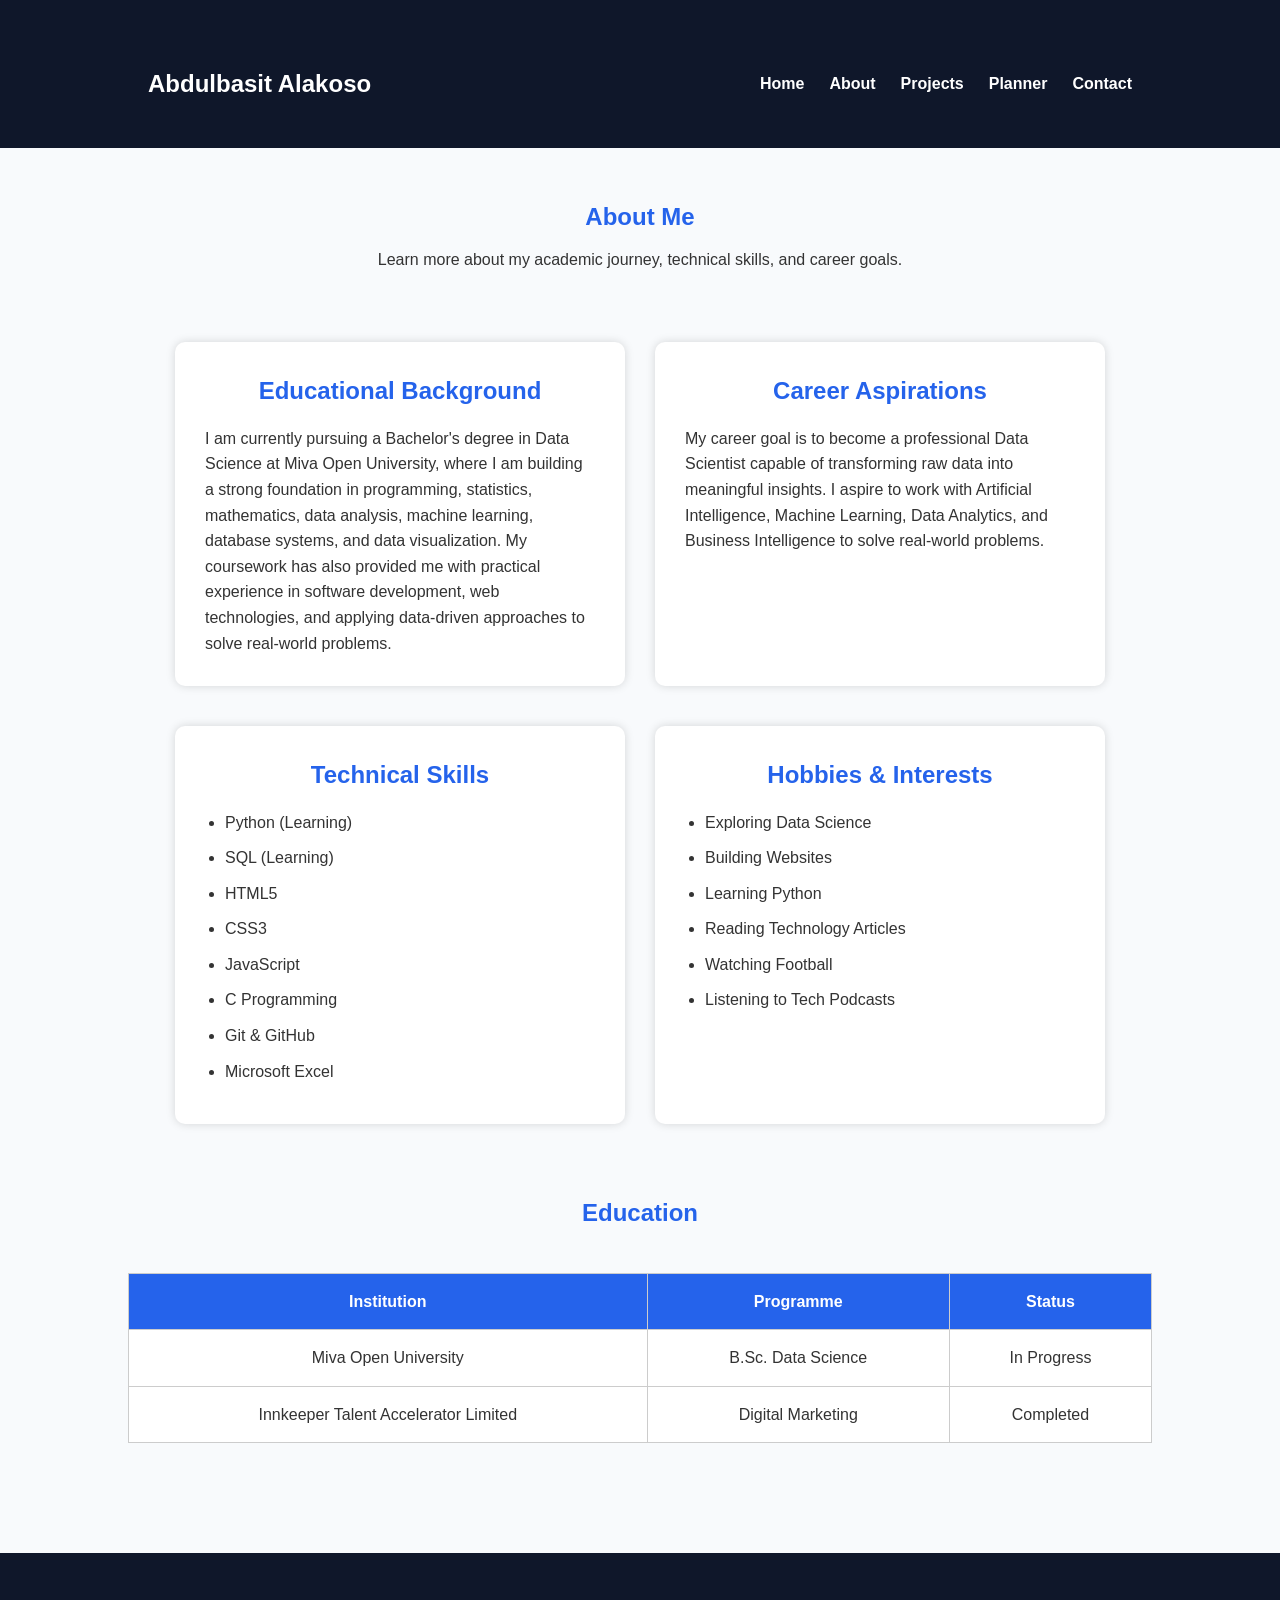
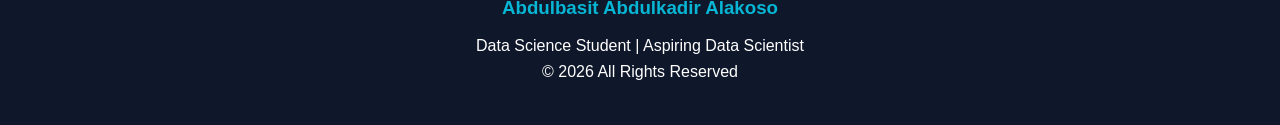
<file: about.html>
<!DOCTYPE html>
<html lang="en">
    <head>
        <meta charset="UTF-8">
        <meta name="viewport" content="width=device-width, initial-scale=1.0">
        <title>About Me | Abdulbasit Abdulkadir Alakoso</title>
        <link rel="icon" href="images/favicon.png">
        <link rel="stylesheet" href="css/style.css">
    </head>
    <body>
        <header>
            <nav class="navbar">
                <div class="logo">
                    <h2>Abdulbasit Alakoso</h2>
                </div>
                <ul class="nav-links">
                    <li><a href="index.html">Home</a></li>
                    <li><a href="about.html">About</a></li>
                    <li><a href="projects.html">Projects</a></li>
                    <li><a href="planner.html">Planner</a></li>
                    <li><a href="contact.html">Contact</a></li>
                </ul>
            </nav>
        </header>
        <main>
            <section class="page-title">
                <h2>About Me</h2>
                <p>Learn more about my academic journey, technical skills, and career goals.</p>
            </section>
            <section class="about-container">
                <div class="about-card">
                    <h2>Educational Background</h2>
                    <p>I am currently pursuing a Bachelor's degree in Data Science at Miva Open University, where I am building a strong foundation in programming, statistics, mathematics,
                        data analysis, machine learning, database systems, and data visualization. My coursework has also provided me with practical experience in software development, 
                        web technologies, and applying data-driven approaches to solve real-world problems.
                    </p>
                </div>
                <div class="about-card">
                    <h2>Career Aspirations</h2>
                    <p> My career goal is to become a professional Data Scientist capable of transforming raw data into meaningful insights. I aspire to work with Artificial Intelligence, 
                        Machine Learning, Data Analytics, and Business Intelligence to solve real-world problems.
                    </p>
                </div>
            </section>
            <section class="about-container">
                <div class="about-card">
                    <h2>Technical Skills</h2>
                    <ul>
                        <li>Python (Learning)</li>
                        <li>SQL (Learning)</li>
                        <li>HTML5</li>
                        <li>CSS3</li>
                        <li>JavaScript</li>
                        <li>C Programming</li>
                        <li>Git & GitHub</li>
                        <li>Microsoft Excel</li>
                    </ul>
                </div>
                <div class="about-card">
                    <h2>Hobbies & Interests</h2>
                    <ul>
                        <li>Exploring Data Science</li>
                        <li>Building Websites</li>
                        <li>Learning Python</li>
                        <li>Reading Technology Articles</li>
                        <li>Watching Football</li>
                        <li>Listening to Tech Podcasts</li>
                    </ul>
                </div>
            </section>
            <section class="education-table">
                <h2>Education</h2>
                <table>
                    <tr>
                        <th>Institution</th>
                        <th>Programme</th>
                        <th>Status</th>
                    </tr>
                    <tr>
                        <td>Miva Open University</td>
                        <td>B.Sc. Data Science</td>
                        <td>In Progress</td>
                    </tr>
                    <tr>
                        <td>Innkeeper Talent Accelerator Limited</td>
                        <td>Digital Marketing</td>
                        <td>Completed</td>
                    </tr>
                </table>
            </section>
        </main>
        <footer>
            <div class="footer-content">
                <h3>Abdulbasit Abdulkadir Alakoso</h3>
                <p> Data Science Student | Aspiring Data Scientist</p>
                <p>© 2026 All Rights Reserved</p>
            </div>
        </footer>
        <script src="js/script.js"></script>
    </body>
</html>
</file>
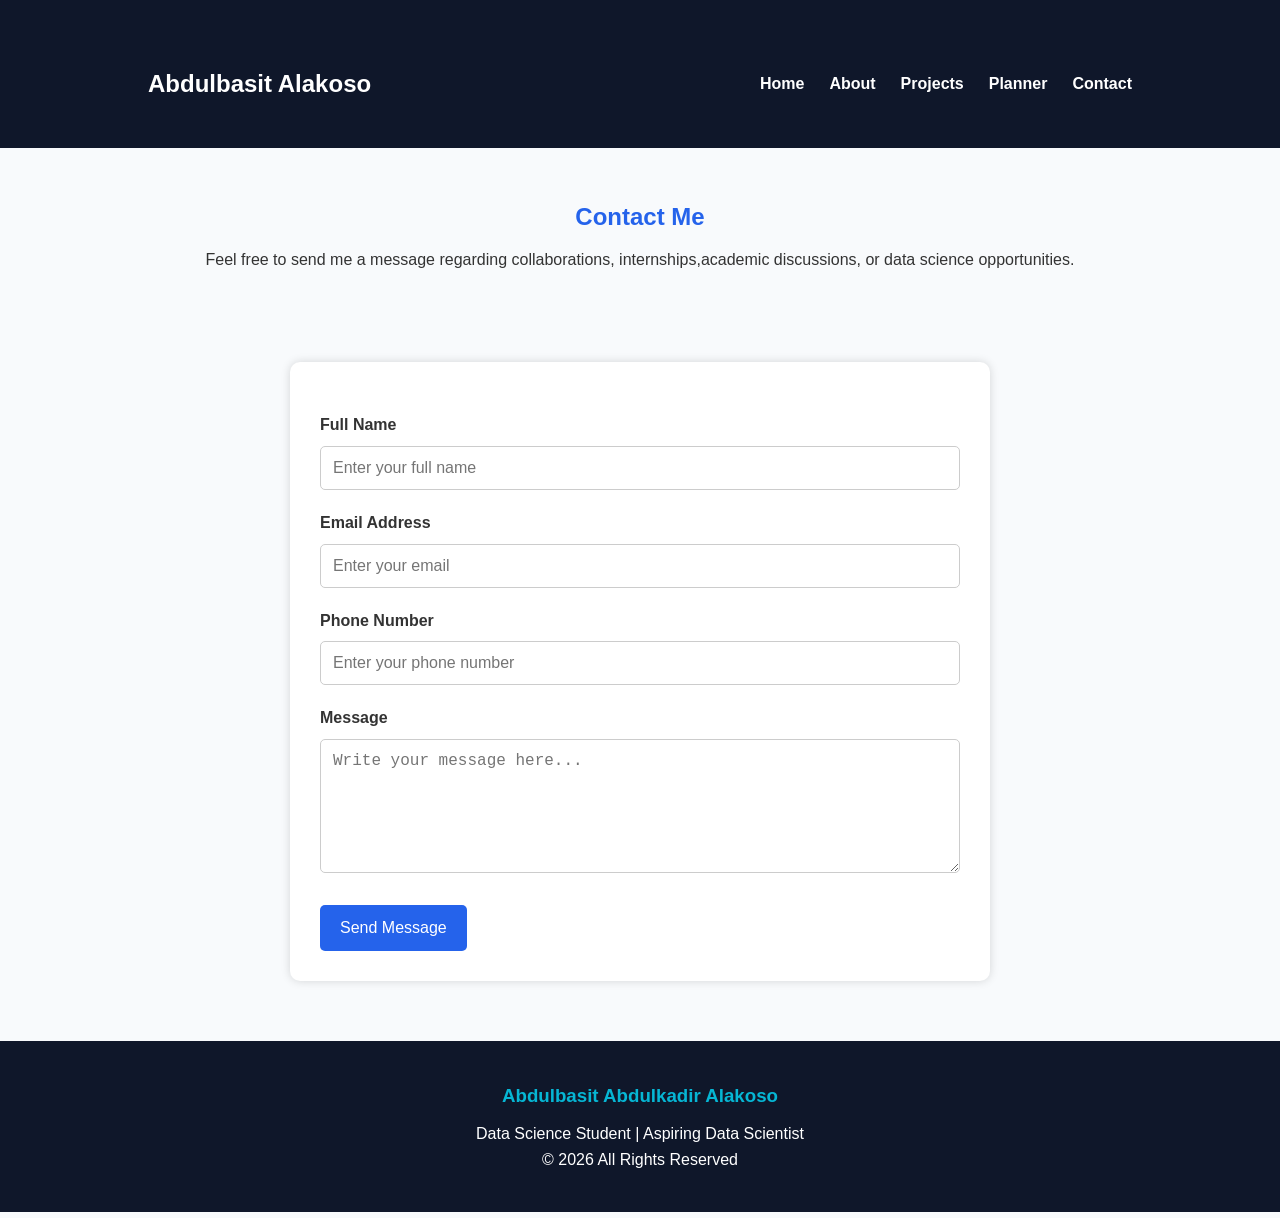
<file: contact.html>
<!DOCTYPE html>
<html lang="en">
    <head>
        <meta charset="UTF-8">
        <meta name="viewport" content="width=device-width, initial-scale=1.0">
        <title>Contact Me | Abdulbasit Abdulkadir Alakoso</title>
        <link rel="stylesheet" href="css/style.css">
        <link rel="icon" href="images/favicon.png">
    </head>
    <body>
        <header>
            <nav class="navbar">
                <div class="logo">
                    <h2>Abdulbasit Alakoso</h2>
                </div>
                <ul class="nav-links">
                    <li><a href="index.html">Home</a></li>
                    <li><a href="about.html">About</a></li>
                    <li><a href="projects.html">Projects</a></li>
                    <li><a href="planner.html">Planner</a></li>
                    <li><a href="contact.html">Contact</a></li>
                </ul>
            </nav>
        </header>
        <main>
            <section class="page-title">
                <h2>Contact Me</h2>
                <p>Feel free to send me a message regarding collaborations, internships,academic discussions, or data science opportunities.</p>
            </section>
            <section class="contact-section">
                <form id="contactForm">
                    <label for="name">Full Name</label>
                    <input type="text" id="name" placeholder="Enter your full name">
                    <label for="email">Email Address</label>
                    <input type="email" id="email" placeholder="Enter your email">
                    <label for="phone">Phone Number</label>
                    <input type="text" id="phone" placeholder="Enter your phone number">
                    <label for="message">Message</label>
                    <textarea id="message" rows="6" placeholder="Write your message here..."></textarea>
                    <button type="submit">Send Message</button>
                </form>
            </section>
        </main>
        <footer>
            <div class="footer-content">
                <h3>Abdulbasit Abdulkadir Alakoso</h3>
                <p>Data Science Student | Aspiring Data Scientist</p>
                <p>© 2026 All Rights Reserved</p>
            </div>
        </footer>
        <script src="js/script.js"></script>
    </body>
</html>
</file>
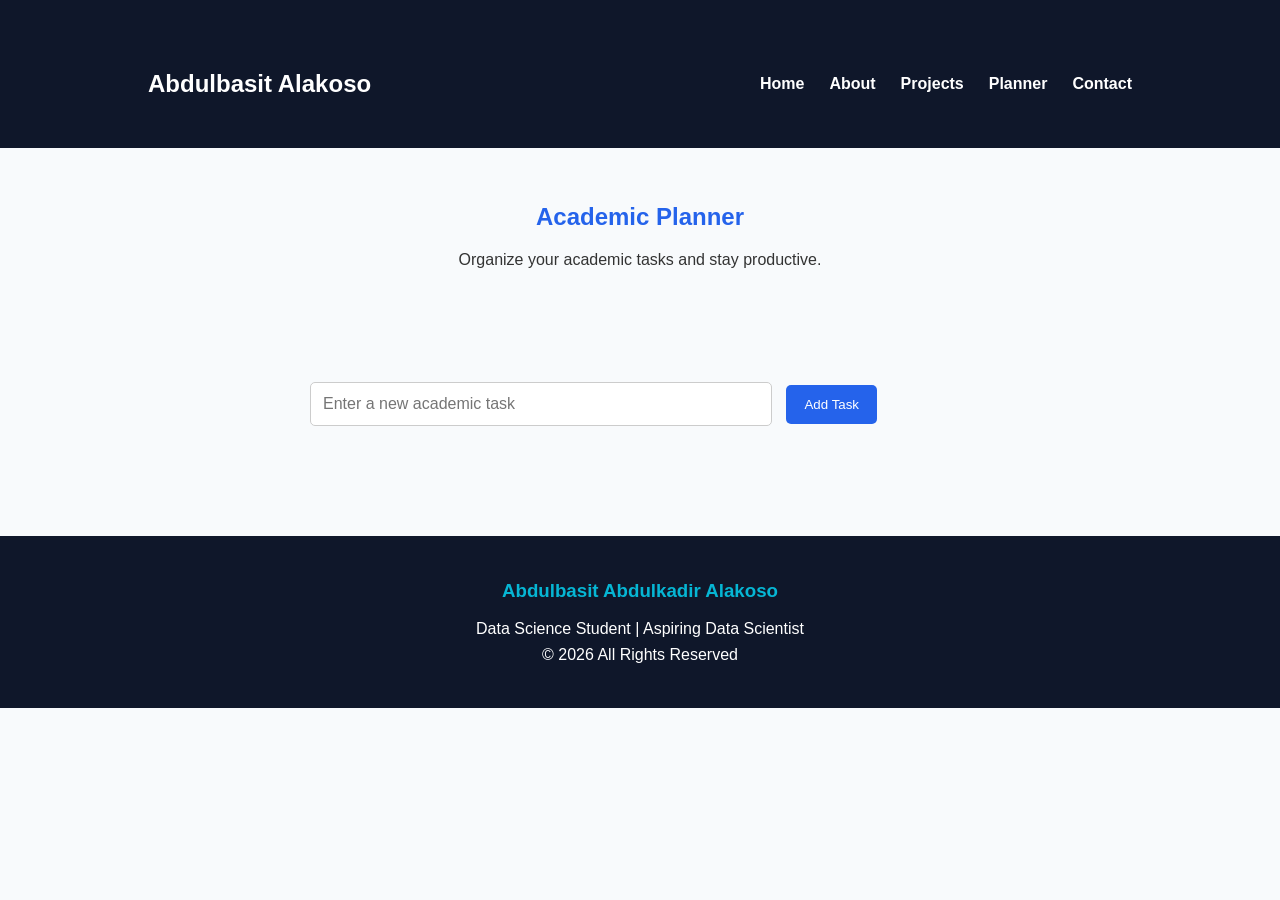
<file: planner.html>
<!DOCTYPE html>
<html lang="en">
    <head>
        <meta charset="UTF-8">
        <meta name="viewport" content="width=device-width, initial-scale=1.0">
        <title>Academic Planner | Abdulbasit Abdulkadir Alakoso</title>
        <link rel="icon" href="images/favicon.png">
        <link rel="stylesheet" href="css/style.css">
    </head>
    <body>
        <header>
            <nav class="navbar">
                <div class="logo">
                <h2>Abdulbasit Alakoso</h2>
                </div>
                <ul class="nav-links">
                    <li><a href="index.html">Home</a></li>
                    <li><a href="about.html">About</a></li>
                    <li><a href="projects.html">Projects</a></li>
                    <li><a href="planner.html">Planner</a></li>
                    <li><a href="contact.html">Contact</a></li>
              </ul>
            </nav>
        </header>
        <main>
            <section class="page-title">
                <h2>Academic Planner</h2>
                <p> Organize your academic tasks and stay productive.</p>
           </section>
           <section class="planner">
                <input type="text" id="taskInput" placeholder="Enter a new academic task">
                <button id="addTaskBtn">Add Task</button>
                <ul id="taskList"></ul>
            </section>
        </main>
        <footer>
            <div class="footer-content">
                <h3>Abdulbasit Abdulkadir Alakoso</h3>
                <p> Data Science Student | Aspiring Data Scientist</p>
                <p> © 2026 All Rights Reserved </p>
            </div>
        </footer>
        <script src="js/script.js"></script>
        <script src="js/planner.js"></script>
    </body>
</html>
</file>
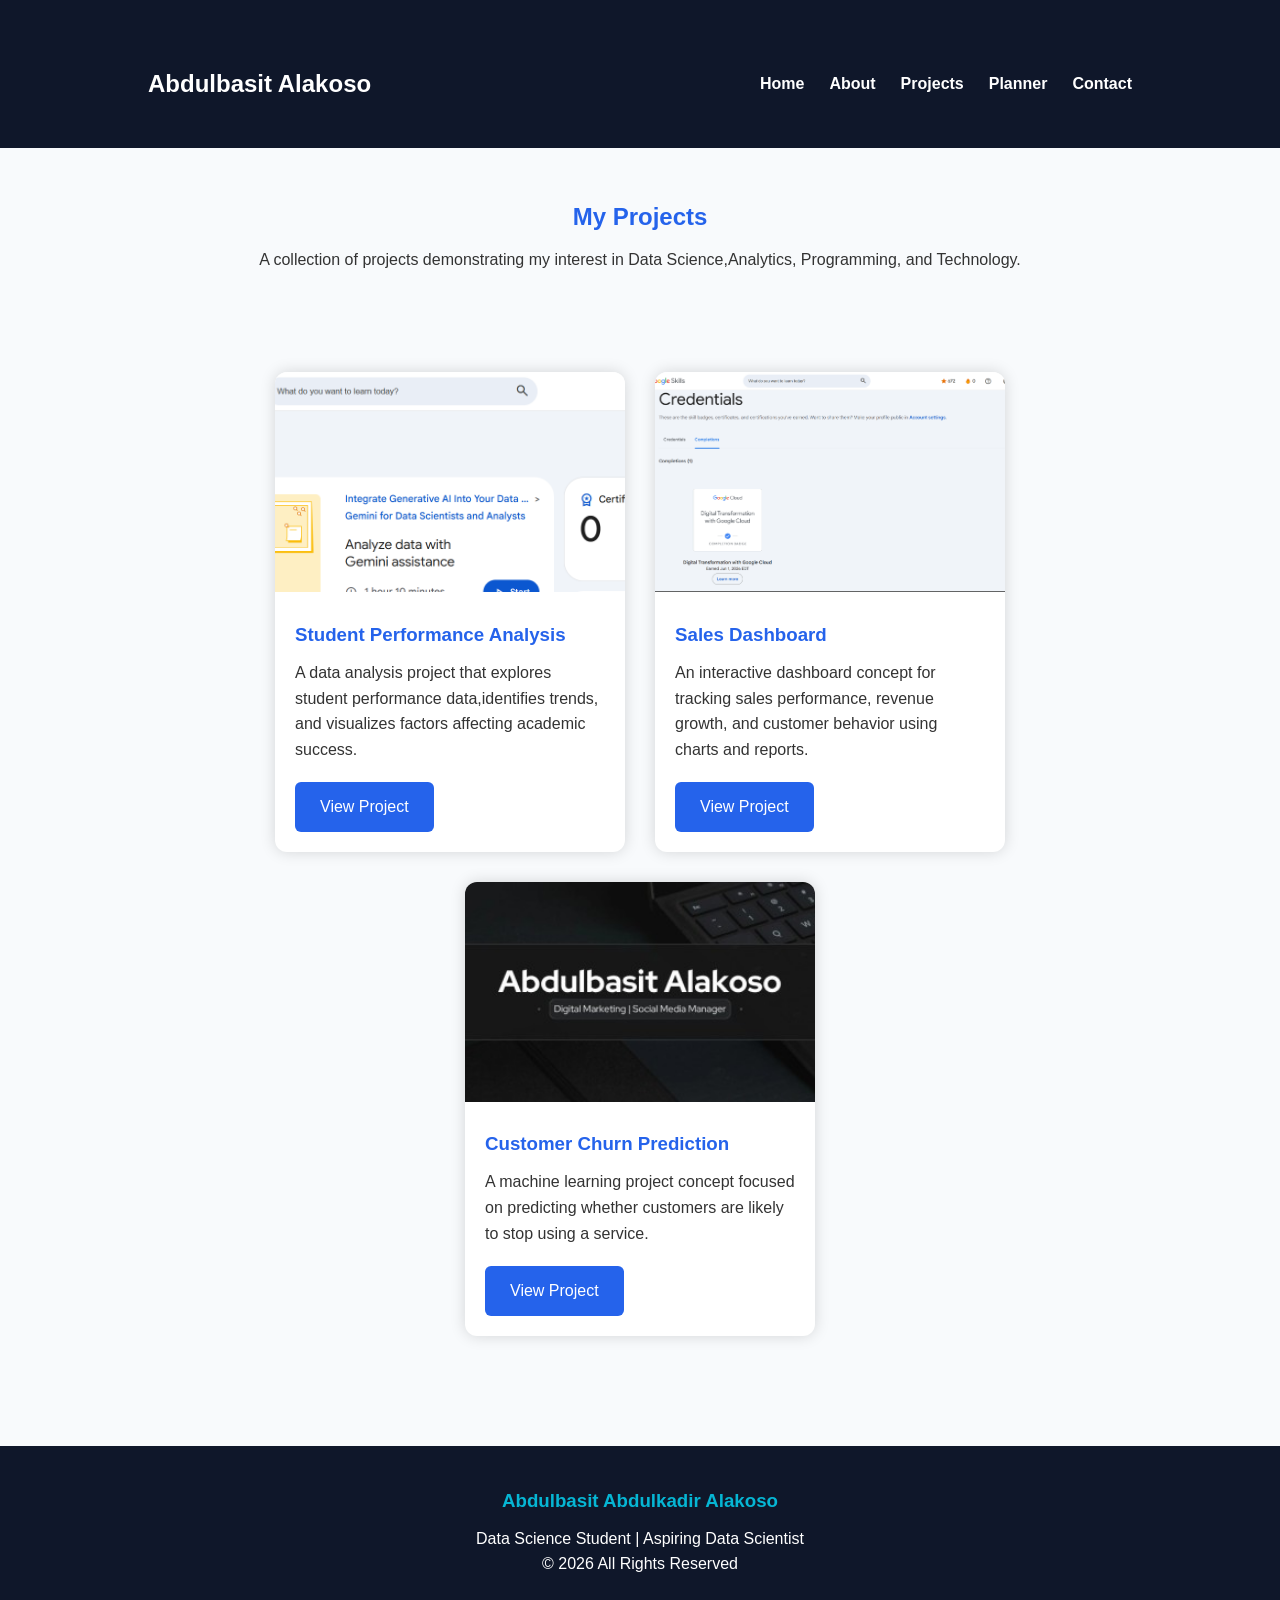
<file: projects.html>
<!DOCTYPE html>
<html lang="en">
        <head>
            <meta charset="UTF-8">
            <meta name="viewport" content="width=device-width, initial-scale=1.0">
            <title>Projects | Abdulbasit Abdulkadir Alakoso</title>
            <link rel="stylesheet" href="css/style.css">
        </head>
    <body>
        <header>
            <nav class="navbar">
                <div class="logo">
                    <h2>Abdulbasit Alakoso</h2>
                </div>
                    <ul class="nav-links">
                        <li><a href="index.html">Home</a></li>
                        <li><a href="about.html">About</a></li>
                        <li><a href="projects.html">Projects</a></li>
                        <li><a href="planner.html">Planner</a></li>
                        <li><a href="contact.html">Contact</a></li>
                    </ul>
            </nav>
        </header>
        <main>
            <section class="page-title">
                <h2>My Projects</h2>
                <p>A collection of projects demonstrating my interest in Data Science,Analytics, Programming, and Technology.</p>
            </section>
            <section class="projects-container">
                 <!-- Project 1 -->
                <div class="project-card">
                    <img src="images/Badge 1.png" alt="Student Performance Analysis">
                    <h3>Student Performance Analysis</h3>
                    <p>A data analysis project that explores student performance data,identifies trends, and visualizes factors affecting
                    academic success.</p>
                    <a href="#" class="btn">View Project</a>
                </div>
                <!-- Project 2 -->
                <div class="project-card">
                    <img src="images/Badge 2.png" alt="Sales Dashboard">
                    <h3>Sales Dashboard</h3>
                    <p>An interactive dashboard concept for tracking sales performance, revenue growth, and customer behavior using 
                    charts and reports.</p>
                    <a href="#" class="btn">View Project</a>
                </div>
                <!-- Project 3 -->
                <div class="project-card">
                    <img src="images/Badge 3.png" alt="Customer Churn Prediction">
                    <h3>Customer Churn Prediction</h3>
                    <p>A machine learning project concept focused on predicting whether customers are likely to stop using a service.</p>
                    <a href="#" class="btn">View Project</a>
                 </div>
            </section>
        </main>
        <footer>
            <div class="footer-content">
                <h3>Abdulbasit Abdulkadir Alakoso</h3>
                <p>Data Science Student | Aspiring Data Scientist</p>
                <p>© 2026 All Rights Reserved</p>
            </div>
        </footer>
        <script src="js/script.js"></script>
    </body>
</html>
</file>
<file: css/style.css>
/* Reset */
*{
    margin:0;
    padding:0;
    box-sizing:border-box;
}
body{
    font-family:Arial, Helvetica, sans-serif;
    background:#F8FAFC;
    color:#333;
    line-height:1.6;
}
/* Header */
header{
    background:#0F172A;
    color:white;
    text-align:center;
    padding:25px;
}
header h1{
    margin-bottom:10px;
}
nav{
    margin-top:20px;
}
nav a{
    color:white;
    text-decoration:none;
    font-weight:bold;
}
nav a:hover{
    color:#06B6D4;
}
/* Hero */
.hero{
    display:flex;
    justify-content:center;
    align-items:center;
    gap:50px;
    padding:60px 10%;
    flex-wrap:wrap;
}
.hero-image img{
    width:280px;
    border-radius:50%;
    border:5px solid #2563EB;
}
.hero-text{
    max-width:600px;
}
.hero-text h2{
    color:#2563EB;
    margin-bottom:20px;
    
}
.btn{
display:inline-block;
padding:12px 25px;
background:#2563EB;
color:white;
border-radius:6px;
text-decoration:none;
transition:.3s;
}
.btn:hover{
background:#0F172A;
transform:translateY(-3px);
box-shadow:0 8px 15px rgba(0,0,0,.2);
}
.hero h1{
    color:#111827;
    transition:0.3s;
}
.dark-mode .hero h1{
    color:#ffffff !important;
}
/* Sections */
.overview,
.skills{
    padding:60px 10%;
    text-align:center;
}
.cards{
    display:flex;
    justify-content:center;
    flex-wrap:wrap;
    gap:20px;
    margin-top:30px;
}
.dark-mode .stat-card{
    color:#000000 !important;
}
.card{
    background:white;
    width:240px;
    min-height:180px;
    padding:25px;
    border-radius:12px;
    box-shadow:0 8px 20px rgba(0,0,0,.08);
    transition:.3s;
}
.card:hover{
    transform:translateY(-8px);
}
footer{
    background:#0F172A;
    color:white;
    text-align:center;
    padding:50px 20px;
}
.footer-content{
    max-width:900px;
    margin:auto;
}
.footer-content h3{
    color:#06B6D4;
    margin-bottom:15px;
}
/* Responsive */
@media(max-width:768px){
.hero{
    flex-direction:column;
    text-align:center;
}
nav a{
    display:block;
   margin:10px;
}
.hero-image img{
 width:220px;
}
}
/* ABOUT PAGE */
.page-title{
text-align:center;
padding:50px 20px;
}
.page-title h2{
color:#2563EB;
margin-bottom:10px;
}
.about-container{
display:flex;
gap:30px;
justify-content:center;
flex-wrap:wrap;
padding:20px 10%;
}
.about-card{
background:white;
padding:30px;
width:450px;
border-radius:10px;
box-shadow:0 0 10px rgba(0,0,0,.15);
transition:.3s;
}
.about-card:hover{
transform:translateY(-8px);
}
.about-card h2{
color:#2563EB;
margin-bottom:15px;
}
.about-card ul{
padding-left:20px;
}
.about-card li{
margin-bottom:10px;
}
.education-table{
padding:50px 10%;
text-align:center;
}
table{
width:100%;
border-collapse:collapse;
margin-top:20px;
}
table, th, td{
border:1px solid #ccc;
}
th{
background:#2563EB;
color:white;
padding:15px;
}
td{
padding:15px;
background:white;
}
/* PROJECT PAGE */
.projects-container{
display:flex;
justify-content:center;
gap:30px;
flex-wrap:wrap;
padding:50px 10%;
}
.project-card{
background:white;
width:350px;
border-radius:12px;
overflow:hidden;
box-shadow:0 0 15px rgba(0,0,0,.15);
transition:.3s;
}
.project-card:hover{
transform:translateY(-10px);
}
.project-card img{
width:100%;
height:220px;
object-fit:cover;
}
.project-card h3{
padding:20px 20px 10px;
color:#2563EB;
}
.project-card p{
padding:0 20px 20px;
}
.project-card .btn{
margin:0 20px 20px;
display:inline-block;
}
/* ==========================
   ACADEMIC PLANNER
========================== */
.planner{
max-width:700px;
margin:40px auto;
padding:20px;
}
.planner input{
width:70%;
padding:12px;
font-size:16px;
border:1px solid #ccc;
border-radius:5px;
}
.planner button{
padding:12px 18px;
background:#2563EB;
color:white;
border:none;
border-radius:5px;
cursor:pointer;
margin-left:10px;
}
.planner button:hover{
background:#0F172A;
}
#taskList{
list-style:none;
margin-top:30px;
padding:0;
}
#taskList li{
display:flex;
justify-content:space-between;
align-items:center;
padding:15px;
margin-bottom:15px;
background:white;
border-radius:8px;
box-shadow:0 0 10px rgba(0,0,0,.15);
}
.completed{
text-decoration:line-through;
color:gray;
}
#taskList button{
margin-left:10px;
}
/* ==========================
   CONTACT PAGE
========================== */
.contact-section{
max-width:700px;
margin:40px auto;
padding:30px;
background:white;
border-radius:10px;
box-shadow:0 0 10px rgba(0,0,0,.15);
}
.contact-section label {
display:block;
margin-top:20px;
font-weight:bold;
}
.contact-section input,
.contact-section textarea{
width:100%;
padding:12px;
margin-top:8px;
border:1px solid #ccc;
border-radius:5px;
font-size:16px;
}
.contact-section button{
margin-top:25px;
background:#2563EB;
color:white;
padding:14px 20px;
border:none;
border-radius:5px;
cursor:pointer;
font-size:16px;
}
.contact-section button:hover{
background:#0F172A;
}
/* ========= NAVBAR ========= */
.navbar{
display:flex;
justify-content:space-between;
align-items:center;
padding:20px 10%;
background:#0F172A;
position:sticky;
top:0;
z-index:1000;
}
.logo h2{
color:white;
}
.nav-links{
display:flex;
list-style:none;
}
.nav-links li{
margin-left:25px;
}
.nav-links a{
color:white;
text-decoration:none;
font-weight:bold;
transition:.3s;
}
.nav-links a:hover{
color:#06B6D4;
}
/* ========= HERO ========= */
.hero{
min-height:80vh;
display:flex;
justify-content:space-between;
padding:60px 10%;
}
.hero h1{
font-size:48px;
color:#0F172A;
}
.hero h2{
margin-top:10px;
color:#2563EB;
text-align:left;
}
.hero p{
margin:20px 0;
font-size:18px;
}
.secondary{
background:#06B6D4;
margin-left:10px;
}
/* ========= STATS ========= */
.stats{
display:flex;
justify-content:center;
gap:30px;
flex-wrap:wrap;
padding:50px;
background:#E2E8F0;
}
.stat-card{
background:white;
padding:30px;
width:220px;
text-align:center;
border-radius:10px;
box-shadow:0 0 10px rgba(0,0,0,.1);
}
.stat-card h2{
font-size:40px;
color:#2563EB;
}
/* ========= SOCIAL ========= */
.social{
text-align:center;
padding:60px 20px;
}
.social-links{
margin-top:25px;
}
.social-links a{
margin:15px;
text-decoration:none;
font-weight:bold;
color:#2563EB;
}
.social-links a:hover{
color:#0F172A;
}
@media(max-width:768px){
.navbar{
flex-direction:column;
}
.nav-links{
flex-direction:column;
margin-top:20px;
}
.nav-links li{
margin:10px 0;
}
.hero{
flex-direction:column-reverse;
text-align:center;
}
.hero h1{
font-size:35px;
}
.stats{
flex-direction:column;
align-items:center;
}
}
html{
scroll-behavior:smooth;
}
@keyframes fadeIn{
from{
opacity:0;
transform:translateY(30px);
}
to{
opacity:1;
transform:translateY(0);
}
}
section{
animation:fadeIn .8s ease-in;
}
footer{
background:#0F172A;
color:white;
padding:40px;
text-align:center;
margin-top:60px;
}
.footer-content h3{
margin-bottom:10px;
color:#06B6D4;
}
.intro-video{
text-align:center;
padding:60px 20px;
}
.intro-video{
    text-align:center;
    padding:60px 20px;
}
.intro-video video{
    width:100%;
    max-width:700px;
    border-radius:12px;
}
.dark-mode{
background:#111827;
color:white;
}
.dark-mode{
background:#111827;
color:white;
}
.dark-mode .card{
background:#1F2937;
color:white;
}
.dark-mode header{
background:black;
}
.dark-mode footer{
background:black;
}
#topBtn{
position:fixed;
bottom:20px;
right:20px;
padding:15px;
background:#2563EB;
color:white;
border:none;
border-radius:50%;
cursor:pointer;
display:none;
}
#topBtn:hover{
background:#0F172A;
}
section{
    padding:70px 10%;
}
section h2{
    text-align:center;
    color:#2563EB;
    margin-bottom:40px;
}
@media (max-width:768px){
.hero{
    flex-direction:column-reverse;
    text-align:center;
}
.cards{
    flex-direction:column;
    align-items:center;
}
.card{
    width:90%;
}
.navbar{
    flex-direction:column;
}
.nav-links{
    flex-direction:column;
    align-items:center;
}
.nav-links li{
    margin:10px 0;
}
.hero h1{
    font-size:2rem;
}
.hero-image img{
    width:220px;
}
.btn{
    display:block;
    margin:15px auto;
    width:220px;
    text-align:center;
}
}
</file>
